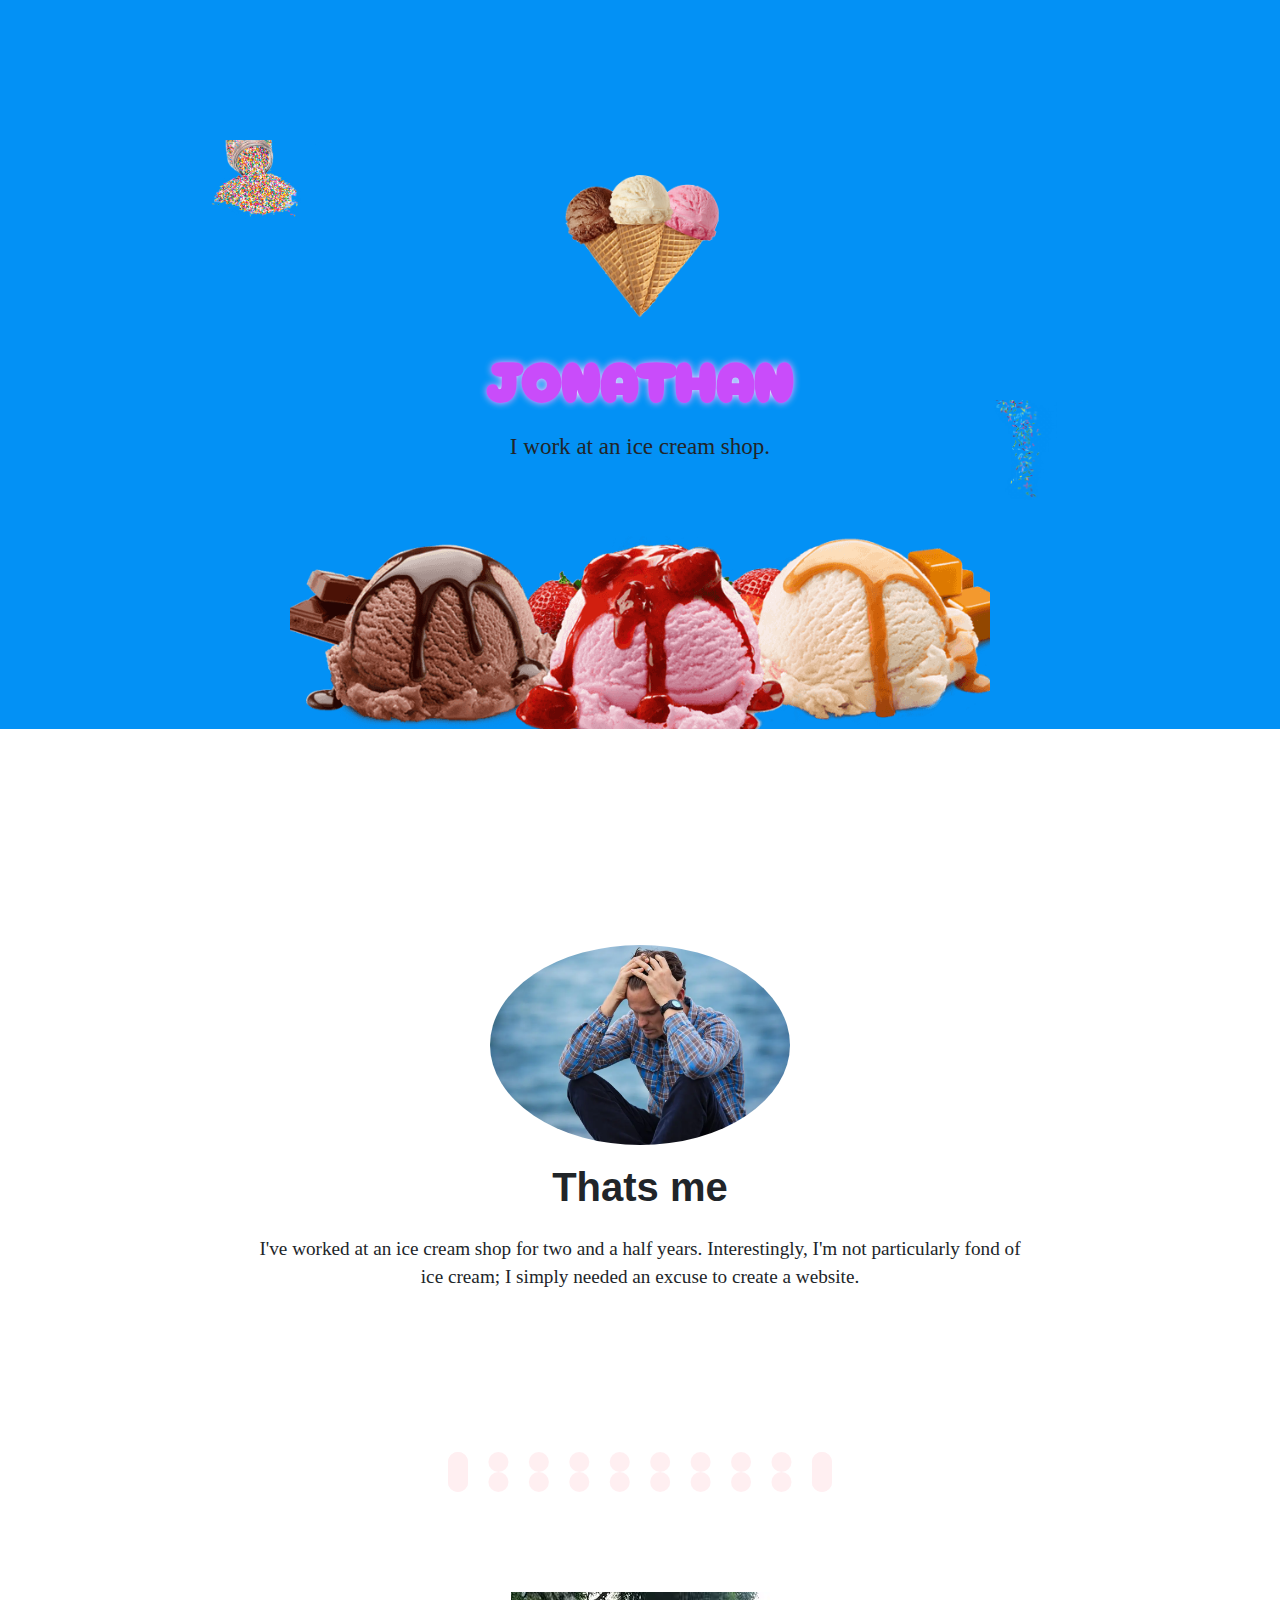
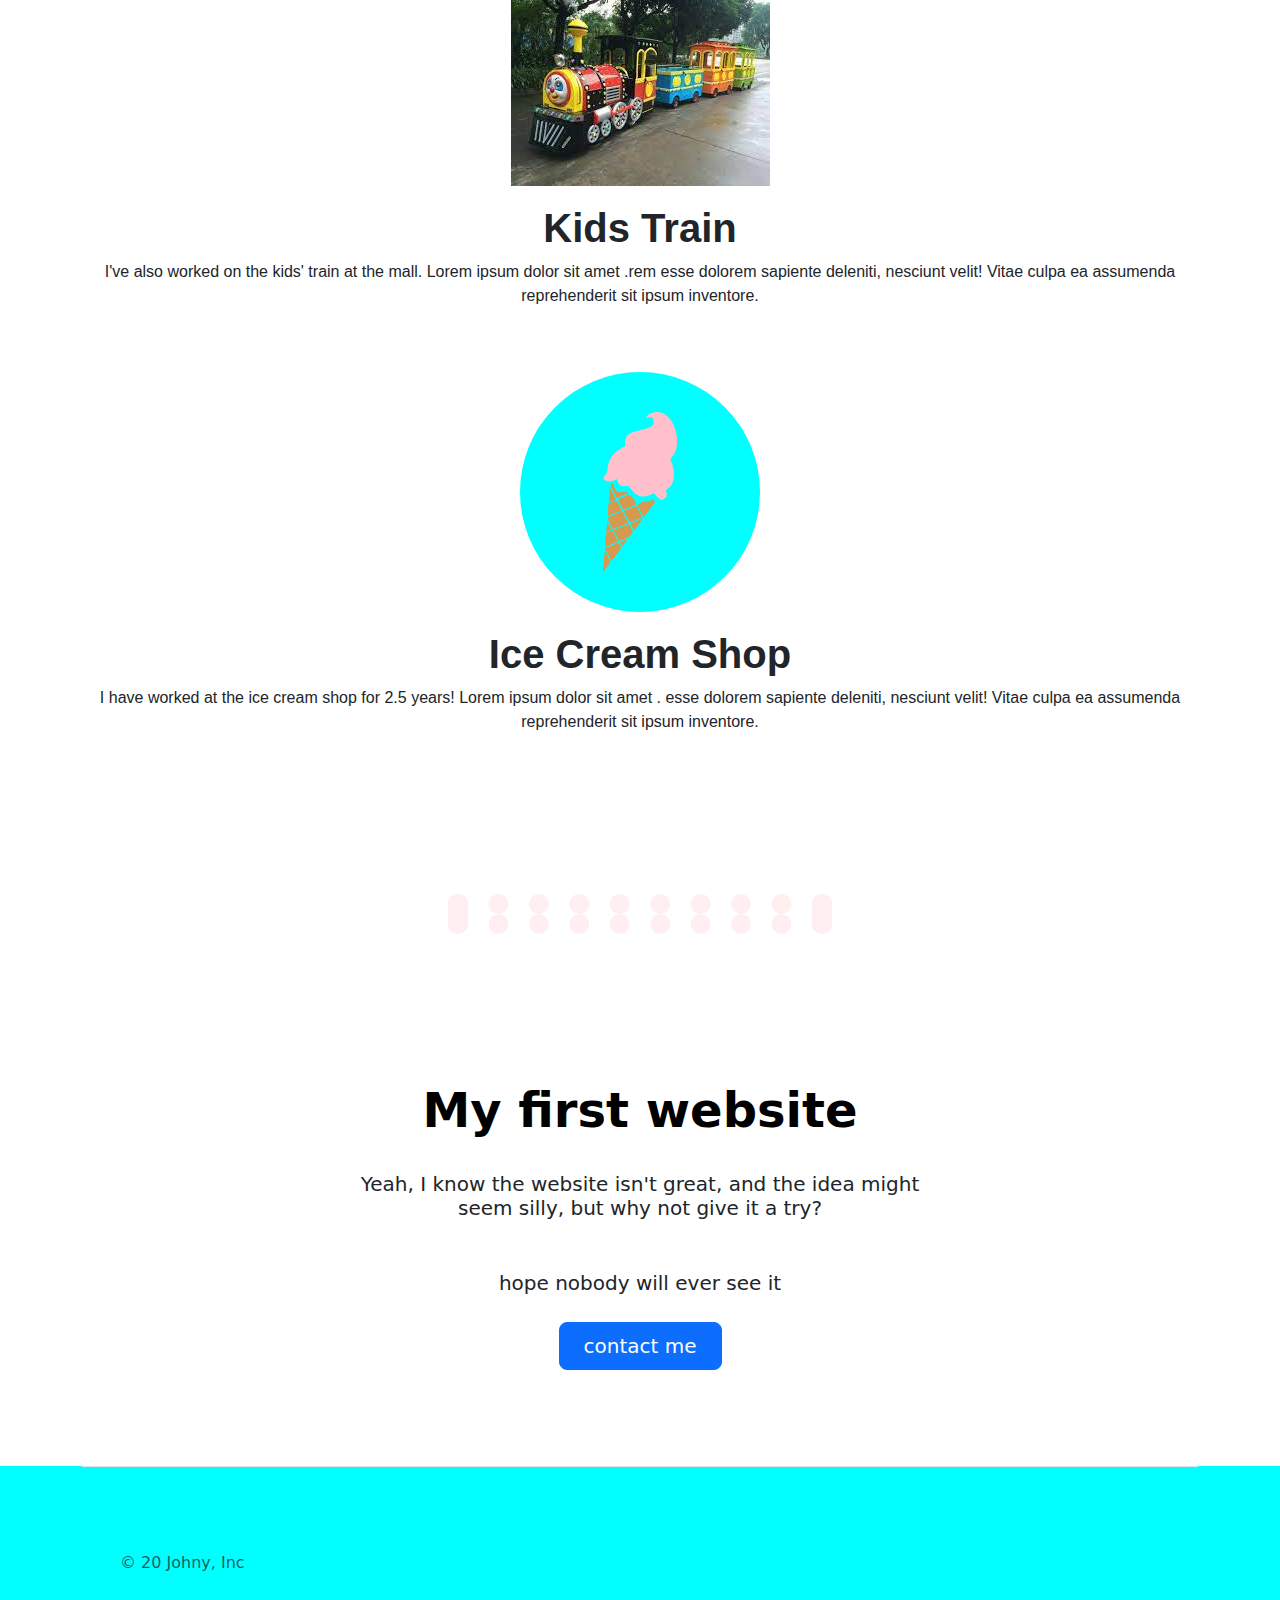
<file: index.html>
<!DOCTYPE html>
<html lang="en">
<head>
    <link href="https://cdn.jsdelivr.net/npm/bootstrap@5.3.3/dist/css/bootstrap.min.css" rel="stylesheet" integrity="sha384-QWTKZyjpPEjISv5WaRU9OFeRpok6YctnYmDr5pNlyT2bRjXh0JMhjY6hW+ALEwIH" crossorigin="anonymous">
    <link rel="stylesheet" href="./style.css">
    <meta charset="UTF-8">
    <link rel="preconnect" href="https://fonts.googleapis.com">
<link rel="preconnect" href="https://fonts.gstatic.com" crossorigin>
<link href="https://fonts.googleapis.com/css2?family=Cherry+Bomb+One&display=swap" rel="stylesheet">
    <meta name="viewport" content="width=device-width, initial-scale=1.0">
    <title>ice cream</title>

</head>
<body>
   <section>
    <section style="background-color: #0391F5;" id="title " class="">
      <div class="container  col-xxl-8 px-4 pt-5">
    <div class= "p-0.5 textii">  
      <div class="lit"><img src="./IMAGES/sprinkels2-transformed.png" height="100"></div>
      <div class="lit2"><img src="./IMAGES/png-clipart-spilled-sprinkles-illustration-ice-cream-cupcake-sprinkles-flavor-sprinkles-cream-food-transformed.png" height="80"></div>
    <div class="px-4 pt-5 my-5 text-center ">  
       <img src="./IMAGES/Ice-cream-cones.png" height="200">
        <h1 class="display-4 fw-bold text-body-emphasis text-color-custom ">JONATHAN</h1>
        <div class="col-lg-6 mx-auto">
          <p class="lead mb-4 textii ">I work at an ice cream shop.</p>
          <div class="d-grid gd-sm-flex justify-contet-sm-center mb-5">

          </div>
        </div>
        <div class="overflow-hidden" style="max-height: 30vh;">
          <div class="container px-5 ">
            <img src="./IMAGES/big ice cream.png" class="img-fluid big-ice-cream" alt="Example image" width="700" height="1000" loading="lazy">
          </div>
        </div>
      </div>
      </div>
</section>

</br></br></br></br></br>

<section >
 
  <div class="text-center my-5 imgsec2 sec2">
    <div class="imgsec2">
  <img src="./IMAGES/man-in-blue-and-brown-plaid-dress-shirt-touching-his-hair-897817-2.webp" alt="" height="200rem" class="imgsec2">
    </div>
  <h1 class="text-center textt">Thats me</h1>
  <p class="py-3 text-center intro texti">I've worked at an ice cream shop for two and a half years. Interestingly, I'm not particularly fond of ice cream; I simply needed an excuse to create a website.</p>

  </div></div>
</br></br></hr></br></br>
</section>
<hr class="dotted">


    

<section class="container text-center "  >
  <div  class="centerr"  >
    <div class="container text-center">
        <div class="row row-cols-sm-2">
          <div class="col-xxl-3 col-xl-12  col-sm-12 col-lg-12 col-12"><img src="./IMAGES/kids train.jpg" alt=""></div>
          <div class="col-xxl-3 col-xl-12  col-sm-12 col-lg-12 col-12 text-col-center text-sm-center text-xxl-start text-xl-center text-xl-start"><h1 class="textt">Kids Train</h1> <p class="textr">I've also worked on the kids' train at the mall. Lorem ipsum dolor sit amet .rem esse dolorem sapiente deleniti, nesciunt velit! Vitae culpa ea assumenda reprehenderit sit ipsum inventore.</p></div>
        </div>
      </div>
      <div class="container text-center py-5 ">
        <div class="row row-cols-sm-2">
          <div class="col-xxl-3 col-xl-12 col-sm-12 col-lg-12 col-12 "><div class="circle"><svg version="1.1" class="ice-cream" xmlns="http://www.w3.org/2000/svg" xmlns:xlink="http://www.w3.org/1999/xlink" x="0px" y="0px"
            viewBox="0 0 113.2 244.1" enable-background="new 0 0 113.2 244.1" xml:space="preserve">
         <g>
           <path class="ice-cream__cream" d="M21,101.7c-4.9,3.5-9.8,5.5-15.5,3.4c-4.7-1.8-6-5.1-2.3-8.3c3.6-3.2,3.7-6.6,4-10.9
             c1.4-16.7,12-26.6,26.6-33.7c-0.1,0.2,0.2-0.2,0.2-0.5c-0.9-13.5,2.4-18.3,15.5-22c6.6-1.9,13.3-3.2,19.8-5.4c3-1,6.7-3.2,7.6-5.7
             c1.1-2.9,0.3-7.5-1.5-9.9c-1.1-1.4-6,0.3-9.3,0.5c0.1-2.9,2.9-5.2,6.2-6.7c9.2-4.2,17.9-3,25.5,3.7c13.6,11.8,19.6,37.9,12.4,54.5
             c-1.1,2.5-2.5,5.3-4.6,7c-3.2,2.6-2.8,5-1.4,8.2c3.4,7.7,4.8,15.8,4,24.2c-0.8,8.2-4.3,14.7-12.2,19.1c1.7,5.3,3,10.9-3.6,14.2
             c-3.9,1.9-5.8,0.5-15.1-9.7c-13.5,9.2-26.8,6.1-35.7-8.2c-0.8-1.3-2.5-2.8-3.8-2.7C25.1,112.8,25.1,112.9,21,101.7z"/>
           <path class="ice-cream__cone" fill="#434343" d="M29.7,151.5c3.2,6,6.1,11.5,9.4,17.7c-8,3.2-15.8,6.4-23.9,9.6c-2.7-5.1-5.4-9.8-7.6-14.7
             c-0.5-1,0.6-3.8,1.7-4.2C15.9,156.9,22.7,154.3,29.7,151.5z"/>
           <path class="ice-cream__cone" fill="#434343" d="M15.9,180.3c8-3.2,15.8-6.3,23.8-9.5c0.1,0,1.8,3.2,2,3.5c0.6,1.1,1,2.2,1.6,3.2c0.8,1.4,1.6,2.9,2.3,4.3
             c0.4,0.7-0.1,1.2-0.5,1.8c-0.8,1.4-1.5,2.8-2.3,4.2c-0.5,1-0.8,1.5-1.8,2c-0.7,0.3-1.5,0.7-2.2,1.1c-0.9,0.5-1.8,1-2.7,1.6
             c-0.8,0.6-1.7,0.9-2.6,1.3c-2.9,1.2-5.8,2.3-8.6,3.5C22,191.6,19,186.1,15.9,180.3z"/>
           <path class="ice-cream__cone" fill="#434343" d="M60.5,160.8c-6.7,2.7-13,5.2-19.5,7.8c-3.2-6-6.2-11.7-9.4-17.7c6.6-2.6,12.9-5.1,19.5-7.7
             C54.3,149.1,57.3,154.7,60.5,160.8z"/>
           <path class="ice-cream__cone" fill="#434343" d="M33.7,128.5c0.6-0.2,1.2-0.4,1.8-0.6c1.6-0.7,3.1-1.3,4.7-1.9c0.3,0.9,0.6,1.4,1.2,1.9
             c1.8,1.7,4.3,2.8,5.8,4.7c0.2,0.3,0.3,0.6,0.5,0.9c0.7,1.8,1.4,3.5,2.1,5.3c0.2,0.6,0.5,1.2,0.2,1.8c-0.5,1-1.6,1.7-2.6,2
             c-5.3,2.2-10.6,4.4-16.4,6.7c-2.8-5.3-5.5-10.3-8.3-15.4c3-1.6,6-3.2,9.1-4.7C32.4,128.9,33,128.7,33.7,128.5z"/>
           <path class="ice-cream__cone" fill="#434343" d="M13,227.8C9.5,221,6.2,214.9,2.6,208c7.3-3,14.2-5.8,21-8.6c5.3,6.7,5.3,6.7,0.6,13.1
             C20.7,217.4,17.1,222.2,13,227.8z"/>
           <path class="ice-cream__cone" fill="#434343" d="M18,135.6c0.6-0.2,1.2-0.5,1.8-0.7c0.1,0,0.3-0.1,0.4,0c0.1,0,0.2,0.1,0.2,0.2c1.7,2.3,3.1,4.5,4.5,7.1
             c0.4,0.7,4,7.9,4.1,7.9c-7.2,2.9-14.1,5.6-21.7,8.7c0.3-0.1,0.2-3.5,0.2-3.9c0.1-1.3,0.2-2.6,0.2-3.9c0.2-2.6,0.3-5.2,0.6-7.8
             c0.1-0.9-0.1-2.7,0.5-3.4c0.6-0.8,2.3-1.2,3.2-1.6C14.1,137.2,16.1,136.4,18,135.6z"/>
           <path class="ice-cream__cone" fill="#434343" d="M3.3,206c0.2-2.5,0.2-4.9,0.3-7.4c0.1-2.1,0.3-4.2,0.5-6.3c0.2-1.7,0.5-3.3,0.5-5c0-0.2,0-0.4,0.1-0.6
             c0.1-0.2,0.2-0.3,0.2-0.5c0-0.1,0-0.2,0-0.4c0-0.3,0.1-0.5,0.2-0.8c0.3-0.7,0.3-1.4,1.2-1.7c1.3-0.5,2.7-1.1,4-1.6
             c0.7-0.3,1.4-0.6,2.1-0.9c0.4-0.1,0.7-0.3,1.1-0.4c0.4-0.2,0.4-0.2,0.7,0.2c0.9,1.2,1.4,2.5,2.1,3.8c0.8,1.5,1.6,3,2.4,4.5
             c1.5,2.9,3.1,5.7,4.6,8.6c0,0.1,0.1,0.2,0.1,0.3C16.8,200.5,10.6,203,3.3,206z"/>
           <path class="ice-cream__cone" fill="#434343" d="M62.3,160.7c-1.9-3.6-3.8-7.2-5.7-10.9c-1-1.8-1.9-3.6-2.9-5.4c-0.9-1.6-1.3-2.2,0.4-3.4
             c1.7-1.2,3.6-2.2,5.4-3.2c0.6-0.4,1.2-0.7,1.9-0.9c1.3-0.3,2.9,0,4.3-0.2c1.2-0.1,3-0.9,4.3-1c2.7-0.6,4.5-1.5,6.9-3.1
             c0.7,1.4,2.9,4,2.3,5.4c-0.7,1.7-2.4,3.1-3.5,4.6c-1.4,1.9-2.9,3.9-4.3,5.8C68.3,152.6,65.3,156.7,62.3,160.7z"/>
           <path class="ice-cream__cone" fill="#434343" d="M33,126.4c-1.8,0.8-3.5,1.6-5.3,2.3c-1,0.5-2.1,0.9-3.1,1.4c-0.5,0.2-1.1,0.5-1.6,0.7
             c-0.3,0.1-1.1,0.7-1.5,0.6c-0.5-0.1-1-1.5-1.2-1.9c-0.4-0.8-0.8-1.5-1.2-2.3c-0.8-1.5-1.6-3.1-2.4-4.6c-1.6-3.1-3.2-6.3-4.7-9.5
             c-0.5-1.1,1.2-3.2,1.9-4.8c0.5,0.1,1,0.2,1.5,0.3c0.6,1.9,1.2,3.8,1.8,5.7c2.4,7.1,6.3,9.3,13.7,7.7c1.8-0.4,4-1.3,5.8-0.6
             c0.5,0.2,1,0.6,1.4,1.1c0.2,0.3,0.9,1.1,0.7,1.5c-0.1,0.4-1.3,0.7-1.6,0.8c-0.6,0.2-1.2,0.3-1.8,0.5c-0.4,0.2-0.9,0.4-1.3,0.6
             C33.6,126.1,33.3,126.3,33,126.4z"/>
           <path class="ice-cream__cone" fill="#434343" d="M0,243.5c0.8-9.9,1.7-19.8,2.5-29.7c0.3-0.1,0.6-0.3,0.9-0.4c2.7,4.9,5.3,9.8,7.9,14.8
             c0.3,0.5,0.2,1.5-0.1,1.9c-3.4,4.7-6.9,9.3-10.3,14C0.6,243.9,0.3,243.7,0,243.5z"/>
           <path class="ice-cream__cone" fill="#434343" d="M41.8,170c6.3-2.5,12.1-4.8,19.4-7.7c-5,6.8-9.1,12.4-13.6,18.6C45.4,176.9,43.7,173.6,41.8,170z"/>
           <path class="ice-cream__cone" fill="#434343" d="M17.8,134.5c-1.8,0.7-3.5,1.4-5.3,2.2c-0.8,0.3-1.6,0.5-2.4,0.9c-0.4,0.2-0.8,0.5-1.2,0.8
             c-0.2-1,0.2-2,0.3-3c0.2-0.9,0.2-1.8,0.3-2.7c0.1-1.8,0.3-3.6,0.4-5.4c0.1-1.9,0.3-3.8,0.4-5.7c0.1-1,0.1-2,0.2-3.1
             c0-0.6,0.5-2.3,0.2-2.8c1.7,3.1,3.5,6.3,5.2,9.4c0.9,1.7,1.7,3.5,2.6,5.2c0.2,0.4,0.4,0.8,0.6,1.2c0.1,0.1,0.1,0.3,0.2,0.4
             c0.1,0.4,0.6,1.5,0.4,1.9C19.5,134,18.3,134.3,17.8,134.5z"/>
           <path class="ice-cream__cone" fill="#434343" d="M13.7,179.4c-2.9,1.2-5.3,2.1-8.6,3.4c0.5-5.6,1-10.2,1.5-16.3C9.4,171.4,11.4,175.1,13.7,179.4z"/>
           <path class="ice-cream__cone" fill="#434343" d="M29.3,205.5c-1.2-2.4-2.1-4.3-3.4-6.8c3.7-1.5,7-2.9,10.4-4.3c0.2,0.3,0.4,0.6,0.6,0.9
             C34.4,198.6,32,201.9,29.3,205.5z"/>
         </g>
         </svg></div></div>
          <div class="col-xxl-3 col-xl-12  col-sm-12 col-lg-12 col-12 text-col-center text-sm-center text-xxl-start text-xl-center text-xl-start"><h1 class="textt">Ice Cream Shop</h1> <p class="textr"> I have worked at the ice cream shop for 2.5 years! Lorem ipsum dolor sit amet . esse dolorem sapiente deleniti, nesciunt velit! Vitae culpa ea assumenda reprehenderit sit ipsum inventore.</p></div>

        </div>
      </div>
    </div>
</section>











</div>
</br></br></br></br>
<hr class="dotted">

<div class="px-4 py-5 my-5 text-center">

  <h1 class="display-5 fw-bold text-body-emphasis">My first website</h1>
  <br>
  <div class="col-lg-6 mx-auto">
    <h3 class="lead mb-4 text-align: left;">Yeah, I know the website isn't great, and the idea might seem silly, but why not give it a try?</h3>
    <br>
    <p class="lead mb-4 text-align: left;">hope nobody will ever see it</p>
    <div class="d-grid gap-2 d-sm-flex justify-content-sm-center">
      <a href="./contact.html">
      <button type="button"  class="btn btn-primary btn-lg px-4 gap-3" >contact me</button></a>
    </div>
  </div>
</div>


<section style="background-color: aqua;">

<div class="container">
  <footer class="d-flex flex-wrap justify-content-between align-items-center py-3 border-top">
    <div class="col-md-4 d-flex align-items-center">
      <a href="/" class="mb-3 me-2 mb-md-0 text-body-secondary text-decoration-none lh-1">
        <svg class="bi" width="30" height="24"><use xlink:href="#bootstrap"></use></svg>
      </a>
      <span class="mb-3 mb-md-0 text-body-secondary">© 20 Johny, Inc</span>
    </div>

    <ul class="nav col-md-4 justify-content-end list-unstyled d-flex">
      <li class="ms-3"><a class="text-body-secondary" href="#"><svg class="bi" width="24" height="24"><use xlink:href="#twitter"></use></svg></a></li>
      <li class="ms-3"><a class="text-body-secondary" href="#"><svg class="bi" width="24" height="24"><use xlink:href="#instagram"></use></svg></a></li>
      <li class="ms-3"><a class="text-body-secondary" href="#"><svg class="bi" width="24" height="24"><use xlink:href="#facebook"></use></svg></a></li>
    </ul>
  </footer></section>
</div>

    <script src="https://cdn.jsdelivr.net/npm/bootstrap@5.3.3/dist/js/bootstrap.bundle.min.js" integrity="sha384-YvpcrYf0tY3lHB60NNkmXc5s9fDVZLESaAA55NDzOxhy9GkcIdslK1eN7N6jIeHz" crossorigin="anonymous"></script>
</body>
</html>
</file>
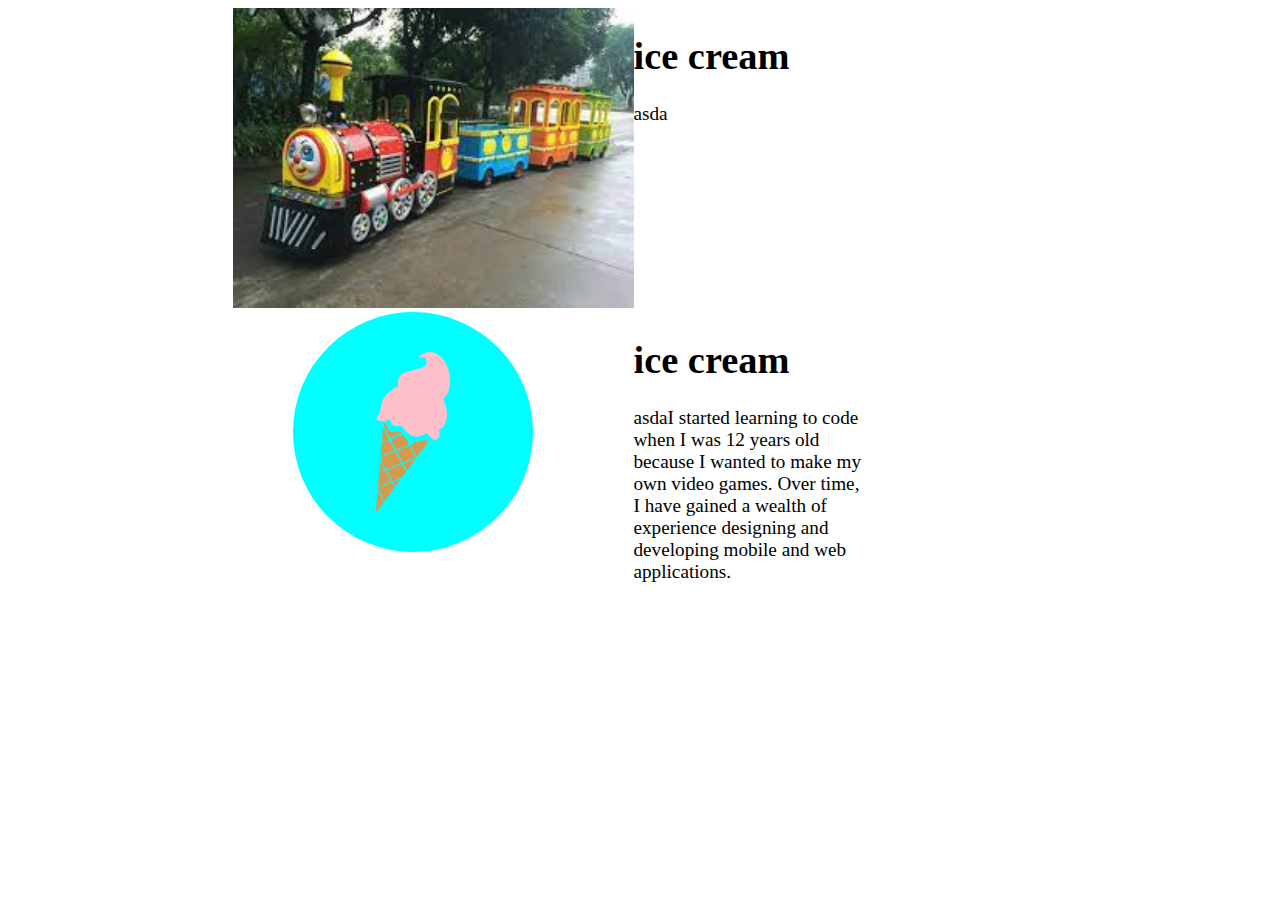
<file: trygrid.html>
<!DOCTYPE html>
<html lang="en">
<head>
    <link rel="stylesheet" href="./style.css">
    <style>
    .grider{
        display: grid;
        grid-template-columns: 0.5fr 1fr;
        grid-template-rows: repeat(1, 1fr);
       width: 50%;
       margin-left: 25vh;
    }
 .texti{
 text-align: left;
 }
 .circle{
    position: relative;
    width: 100%;
    text-align: center;
    height: 15rem;
    width: 15rem;
    background-color:cyan;
    border-radius: 100%;
    margin-left: 60px;
}
    </style>
    <meta charset="UTF-8">
    <meta name="viewport" content="width=device-width, initial-scale=1.0">
    <title>Document</title>
</head>
<body>
    <div class="grider">
    <div><img src="./IMAGES/kids train.jpg" alt="" height="300px" ></div>
    <div class="texti">
        <h1>ice cream</h1>
        <p>asda</p>
</div>
  <div><div class="circle"><svg version="1.1" class="ice-cream" xmlns="http://www.w3.org/2000/svg" xmlns:xlink="http://www.w3.org/1999/xlink" x="0px" y="0px"
    viewBox="0 0 113.2 244.1" enable-background="new 0 0 113.2 244.1" xml:space="preserve">
 <g>
   <path class="ice-cream__cream" d="M21,101.7c-4.9,3.5-9.8,5.5-15.5,3.4c-4.7-1.8-6-5.1-2.3-8.3c3.6-3.2,3.7-6.6,4-10.9
     c1.4-16.7,12-26.6,26.6-33.7c-0.1,0.2,0.2-0.2,0.2-0.5c-0.9-13.5,2.4-18.3,15.5-22c6.6-1.9,13.3-3.2,19.8-5.4c3-1,6.7-3.2,7.6-5.7
     c1.1-2.9,0.3-7.5-1.5-9.9c-1.1-1.4-6,0.3-9.3,0.5c0.1-2.9,2.9-5.2,6.2-6.7c9.2-4.2,17.9-3,25.5,3.7c13.6,11.8,19.6,37.9,12.4,54.5
     c-1.1,2.5-2.5,5.3-4.6,7c-3.2,2.6-2.8,5-1.4,8.2c3.4,7.7,4.8,15.8,4,24.2c-0.8,8.2-4.3,14.7-12.2,19.1c1.7,5.3,3,10.9-3.6,14.2
     c-3.9,1.9-5.8,0.5-15.1-9.7c-13.5,9.2-26.8,6.1-35.7-8.2c-0.8-1.3-2.5-2.8-3.8-2.7C25.1,112.8,25.1,112.9,21,101.7z"/>
   <path class="ice-cream__cone" fill="#434343" d="M29.7,151.5c3.2,6,6.1,11.5,9.4,17.7c-8,3.2-15.8,6.4-23.9,9.6c-2.7-5.1-5.4-9.8-7.6-14.7
     c-0.5-1,0.6-3.8,1.7-4.2C15.9,156.9,22.7,154.3,29.7,151.5z"/>
   <path class="ice-cream__cone" fill="#434343" d="M15.9,180.3c8-3.2,15.8-6.3,23.8-9.5c0.1,0,1.8,3.2,2,3.5c0.6,1.1,1,2.2,1.6,3.2c0.8,1.4,1.6,2.9,2.3,4.3
     c0.4,0.7-0.1,1.2-0.5,1.8c-0.8,1.4-1.5,2.8-2.3,4.2c-0.5,1-0.8,1.5-1.8,2c-0.7,0.3-1.5,0.7-2.2,1.1c-0.9,0.5-1.8,1-2.7,1.6
     c-0.8,0.6-1.7,0.9-2.6,1.3c-2.9,1.2-5.8,2.3-8.6,3.5C22,191.6,19,186.1,15.9,180.3z"/>
   <path class="ice-cream__cone" fill="#434343" d="M60.5,160.8c-6.7,2.7-13,5.2-19.5,7.8c-3.2-6-6.2-11.7-9.4-17.7c6.6-2.6,12.9-5.1,19.5-7.7
     C54.3,149.1,57.3,154.7,60.5,160.8z"/>
   <path class="ice-cream__cone" fill="#434343" d="M33.7,128.5c0.6-0.2,1.2-0.4,1.8-0.6c1.6-0.7,3.1-1.3,4.7-1.9c0.3,0.9,0.6,1.4,1.2,1.9
     c1.8,1.7,4.3,2.8,5.8,4.7c0.2,0.3,0.3,0.6,0.5,0.9c0.7,1.8,1.4,3.5,2.1,5.3c0.2,0.6,0.5,1.2,0.2,1.8c-0.5,1-1.6,1.7-2.6,2
     c-5.3,2.2-10.6,4.4-16.4,6.7c-2.8-5.3-5.5-10.3-8.3-15.4c3-1.6,6-3.2,9.1-4.7C32.4,128.9,33,128.7,33.7,128.5z"/>
   <path class="ice-cream__cone" fill="#434343" d="M13,227.8C9.5,221,6.2,214.9,2.6,208c7.3-3,14.2-5.8,21-8.6c5.3,6.7,5.3,6.7,0.6,13.1
     C20.7,217.4,17.1,222.2,13,227.8z"/>
   <path class="ice-cream__cone" fill="#434343" d="M18,135.6c0.6-0.2,1.2-0.5,1.8-0.7c0.1,0,0.3-0.1,0.4,0c0.1,0,0.2,0.1,0.2,0.2c1.7,2.3,3.1,4.5,4.5,7.1
     c0.4,0.7,4,7.9,4.1,7.9c-7.2,2.9-14.1,5.6-21.7,8.7c0.3-0.1,0.2-3.5,0.2-3.9c0.1-1.3,0.2-2.6,0.2-3.9c0.2-2.6,0.3-5.2,0.6-7.8
     c0.1-0.9-0.1-2.7,0.5-3.4c0.6-0.8,2.3-1.2,3.2-1.6C14.1,137.2,16.1,136.4,18,135.6z"/>
   <path class="ice-cream__cone" fill="#434343" d="M3.3,206c0.2-2.5,0.2-4.9,0.3-7.4c0.1-2.1,0.3-4.2,0.5-6.3c0.2-1.7,0.5-3.3,0.5-5c0-0.2,0-0.4,0.1-0.6
     c0.1-0.2,0.2-0.3,0.2-0.5c0-0.1,0-0.2,0-0.4c0-0.3,0.1-0.5,0.2-0.8c0.3-0.7,0.3-1.4,1.2-1.7c1.3-0.5,2.7-1.1,4-1.6
     c0.7-0.3,1.4-0.6,2.1-0.9c0.4-0.1,0.7-0.3,1.1-0.4c0.4-0.2,0.4-0.2,0.7,0.2c0.9,1.2,1.4,2.5,2.1,3.8c0.8,1.5,1.6,3,2.4,4.5
     c1.5,2.9,3.1,5.7,4.6,8.6c0,0.1,0.1,0.2,0.1,0.3C16.8,200.5,10.6,203,3.3,206z"/>
   <path class="ice-cream__cone" fill="#434343" d="M62.3,160.7c-1.9-3.6-3.8-7.2-5.7-10.9c-1-1.8-1.9-3.6-2.9-5.4c-0.9-1.6-1.3-2.2,0.4-3.4
     c1.7-1.2,3.6-2.2,5.4-3.2c0.6-0.4,1.2-0.7,1.9-0.9c1.3-0.3,2.9,0,4.3-0.2c1.2-0.1,3-0.9,4.3-1c2.7-0.6,4.5-1.5,6.9-3.1
     c0.7,1.4,2.9,4,2.3,5.4c-0.7,1.7-2.4,3.1-3.5,4.6c-1.4,1.9-2.9,3.9-4.3,5.8C68.3,152.6,65.3,156.7,62.3,160.7z"/>
   <path class="ice-cream__cone" fill="#434343" d="M33,126.4c-1.8,0.8-3.5,1.6-5.3,2.3c-1,0.5-2.1,0.9-3.1,1.4c-0.5,0.2-1.1,0.5-1.6,0.7
     c-0.3,0.1-1.1,0.7-1.5,0.6c-0.5-0.1-1-1.5-1.2-1.9c-0.4-0.8-0.8-1.5-1.2-2.3c-0.8-1.5-1.6-3.1-2.4-4.6c-1.6-3.1-3.2-6.3-4.7-9.5
     c-0.5-1.1,1.2-3.2,1.9-4.8c0.5,0.1,1,0.2,1.5,0.3c0.6,1.9,1.2,3.8,1.8,5.7c2.4,7.1,6.3,9.3,13.7,7.7c1.8-0.4,4-1.3,5.8-0.6
     c0.5,0.2,1,0.6,1.4,1.1c0.2,0.3,0.9,1.1,0.7,1.5c-0.1,0.4-1.3,0.7-1.6,0.8c-0.6,0.2-1.2,0.3-1.8,0.5c-0.4,0.2-0.9,0.4-1.3,0.6
     C33.6,126.1,33.3,126.3,33,126.4z"/>
   <path class="ice-cream__cone" fill="#434343" d="M0,243.5c0.8-9.9,1.7-19.8,2.5-29.7c0.3-0.1,0.6-0.3,0.9-0.4c2.7,4.9,5.3,9.8,7.9,14.8
     c0.3,0.5,0.2,1.5-0.1,1.9c-3.4,4.7-6.9,9.3-10.3,14C0.6,243.9,0.3,243.7,0,243.5z"/>
   <path class="ice-cream__cone" fill="#434343" d="M41.8,170c6.3-2.5,12.1-4.8,19.4-7.7c-5,6.8-9.1,12.4-13.6,18.6C45.4,176.9,43.7,173.6,41.8,170z"/>
   <path class="ice-cream__cone" fill="#434343" d="M17.8,134.5c-1.8,0.7-3.5,1.4-5.3,2.2c-0.8,0.3-1.6,0.5-2.4,0.9c-0.4,0.2-0.8,0.5-1.2,0.8
     c-0.2-1,0.2-2,0.3-3c0.2-0.9,0.2-1.8,0.3-2.7c0.1-1.8,0.3-3.6,0.4-5.4c0.1-1.9,0.3-3.8,0.4-5.7c0.1-1,0.1-2,0.2-3.1
     c0-0.6,0.5-2.3,0.2-2.8c1.7,3.1,3.5,6.3,5.2,9.4c0.9,1.7,1.7,3.5,2.6,5.2c0.2,0.4,0.4,0.8,0.6,1.2c0.1,0.1,0.1,0.3,0.2,0.4
     c0.1,0.4,0.6,1.5,0.4,1.9C19.5,134,18.3,134.3,17.8,134.5z"/>
   <path class="ice-cream__cone" fill="#434343" d="M13.7,179.4c-2.9,1.2-5.3,2.1-8.6,3.4c0.5-5.6,1-10.2,1.5-16.3C9.4,171.4,11.4,175.1,13.7,179.4z"/>
   <path class="ice-cream__cone" fill="#434343" d="M29.3,205.5c-1.2-2.4-2.1-4.3-3.4-6.8c3.7-1.5,7-2.9,10.4-4.3c0.2,0.3,0.4,0.6,0.6,0.9
     C34.4,198.6,32,201.9,29.3,205.5z"/>
 </g>
 </svg></div></div>
  <div class="texti">
    <h1>ice cream</h1>
    <p>asdaI started learning to code when I was 12 years old because I wanted to make my own video games. Over time, I have gained a wealth of experience designing and developing mobile and web applications.</p>
     


    </div>
</body>
</html>
</file>
<file: style.css>
.lit{
    position: absolute;
    top: 50%;
    left: 80%;
    transform: translate(-50%, -50%);
}
.lit2{
    
    position: absolute;
    top: 20%;
    left: 20%;
    transform: translate(-50%, -50%);
}
.text-color-custom{
    color: #C94CFA !important;
         word-spacing: 100px;
        font-family: "Cherry Bomb One", system-ui;
        font-weight: 400;
        font-style: normal;
        text-shadow: 0 0 7px white, 0 0 5px #0000FF;
        
      }
      
.textii{
    margin-top: 2vh;
    font-family: Din;
    font-size: larger;
}
.texti{
font-family: Din;
font-size: larger;
}
.textt{
   
    font-family: "Changa One", sans-serif;
    font-weight: 600;
    font-style: normal;
      margin-top: 2vh;
      
}
.textr{
    font-family: "Madimi One", sans-serif;
    font-weight: 400;
    font-style: normal; 
}
.big-ice-cream {
    padding-bottom: 0;
    margin-bottom: 0;
  }

.sec2{
    margin-top: 50rem;
}
.imgsec2{
    border-radius: 50%;
}

.intro{
    width: 60%;
margin: auto;
}

hr.dotted {
    border-color: pink;
    width: 30%;
    border-style: dotted;
    border-width: 20px;
    margin: 0 auto;
    margin-bottom: 100px;
}

.dod{
    display: grid;
    grid-template-columns: 1fr 3fr ;
    grid-template-rows: 1.5fr 1fr;
}


.ice-cream {
    position: absolute;
    top: 50%;
    left: 50%;
    transform: translate(-50%, -50%);
}
.ice-cream__cream {
    fill:pink;
  }
  
  .ice-cream__cone {
    fill: #D69950;
  }


  .circle{
    position: relative;
    width: 100%;
    text-align: center;
    height: 15rem;
    width: 15rem;
    background-color:cyan;
    border-radius: 100%;
    margin: auto;
}



@media (max-width: 1200px) {
            .circle {
                margin-left: auto;
                margin-right: auto;
            }
        }

svg{
    height: 10rem;;
}


.kids-train-section {
    text-align: center;
}

.kids-train-image {
    margin: 0 auto;
}

.circle-container {
    display: flex;
    justify-content: center;
    margin-top: 2rem; /* Adjust this value as needed */
}


.center{
    display: flex;
    justify-content: center;
}

@media (min-width: 1399.98px) { 
.centerr{
    width: 1200px;
    margin-left: 30% !important;; 
}

 }




@media (max-width: 100px) {


}
</file>
